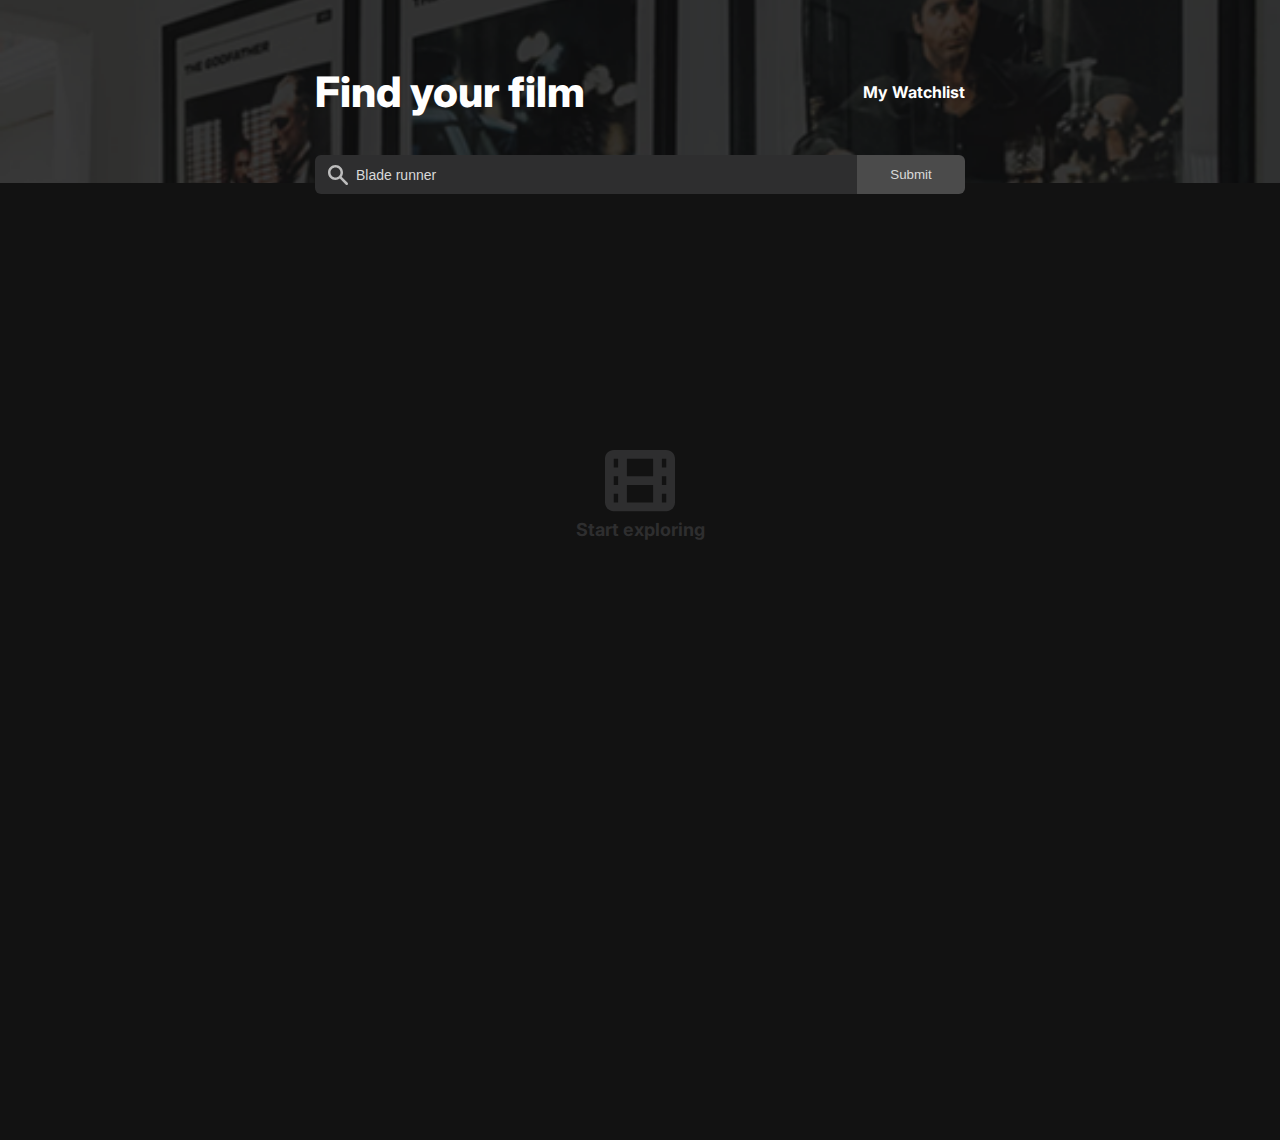
<file: index.html>
<!DOCTYPE html>
<html lang="en">
	<head>
		<meta charset="UTF-8" />
		<meta name="viewport" content="width=device-width, initial-scale=1.0" />

		<title>Movie Watchlist</title>
		<link rel="stylesheet" href="style.css" />
		<link rel="preconnect" href="https://fonts.googleapis.com" />
		<link rel="preconnect" href="https://fonts.gstatic.com" crossorigin />
		<link
			href="https://fonts.googleapis.com/css2?family=Inter:ital,opsz,wght@0,14..32,100..900;1,14..32,100..900&display=swap"
			rel="stylesheet"
		/>
	</head>
	<body>
		<header>
			<div class="header-flex">
				<h1>Find your film</h1>
				<ul>
					<li>
						<a href="watchlist.html" class="watchlist-link">My Watchlist</a>
					</li>
				</ul>
			</div>
		</header>
		<main>
			<form class="search">
				<div class="search-wrap">
					<img src="/images/search.svg" alt="search icon" class="search-icon" />
					<input
						type="search"
						name="searchMovie"
						id="searchMovie"
						placeholder="Blade runner"
					/>
				</div>
				<button class="search-btn" type="submit">Submit</button>
			</form>
			<section class="watchlist">
				<div class="start-exploring">
					<img
						src="/images/movie.svg"
						alt="movie icon"
						class="start-exploring-icon"
					/>
					<h3 class="start-h3">Start exploring</h3>
				</div>
			</section>
		</main>
		<script src="index.js"></script>
	</body>
</html>
</file>
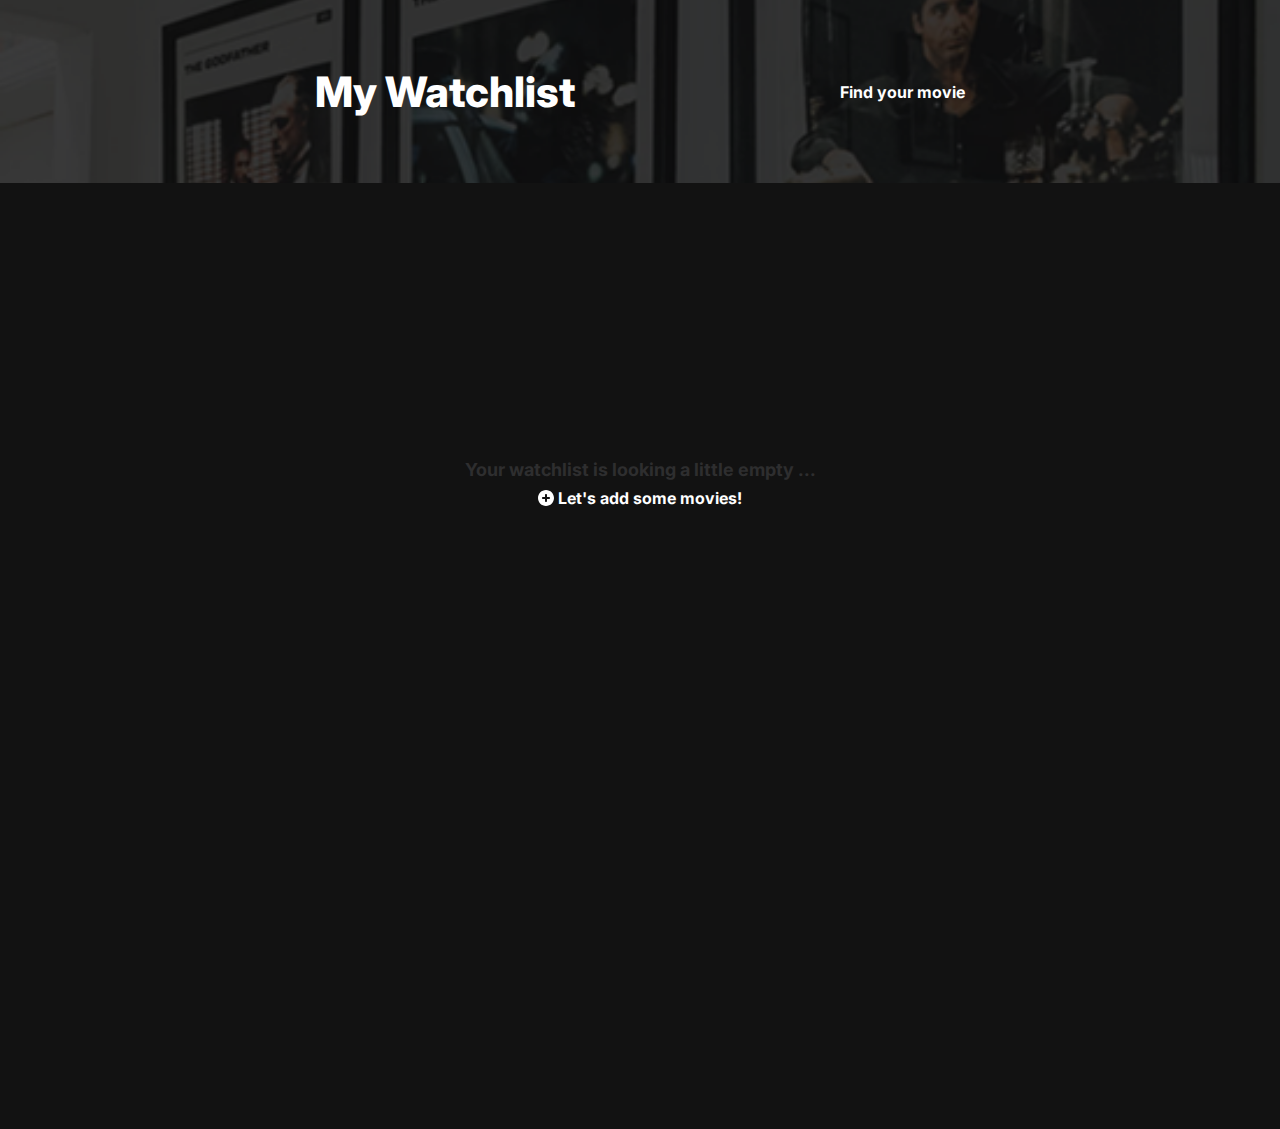
<file: watchlist.html>
<!DOCTYPE html>
<html lang="en">
	<head>
		<meta charset="UTF-8" />
		<meta name="viewport" content="width=device-width, initial-scale=1.0" />

		<title>Movie Watchlist</title>
		<link rel="stylesheet" href="style.css" />
		<link rel="preconnect" href="https://fonts.googleapis.com" />
		<link rel="preconnect" href="https://fonts.gstatic.com" crossorigin />
		<link
			href="https://fonts.googleapis.com/css2?family=Inter:ital,opsz,wght@0,14..32,100..900;1,14..32,100..900&display=swap"
			rel="stylesheet"
		/>
	</head>
	<body>
		<header>
			<div class="header-flex">
				<h1>My Watchlist</h1>
				<ul>
					<li>
						<a href="index.html" class="watchlist-link">Find your movie</a>
					</li>
				</ul>
			</div>
		</header>
		<main>
			<section class="watchlist">
				<div class="start-exploring">
					<h3 class="start-h3">Your watchlist is looking a little empty ...</h3>
					<a href="index.html" class="watchlist-flexing">
						<img src="/images/add.svg" alt="add icon" class="watchlist-btn2" />
						Let's add some movies!
					</a>
				</div>
			</section>
		</main>
		<script src="watchlist.js"></script>
	</body>
</html>
</file>
<file: style.css>
*,
body,
html {
	box-sizing: border-box;
	margin: 0;
	padding: 0;
}
img {
	width: 100%;
}
body {
	font-family: "Inter", sans-serif;
	background-color: #121212;
}

header {
	background-color: #0e0e0e;
	background-image: url(/images/background.png);
	background-position: center;
	background-size: cover;
	background-repeat: no-repeat;
	padding: 5em 2.75em;
	width: 100%;
}
.header-flex {
	display: flex;
	justify-content: space-between;
	align-items: center;
	max-width: 650px;
	margin: 0 auto;
}

h1 {
	font-size: 2.625rem;
	color: #fff;
	letter-spacing: -4.5%;
	font-weight: 800;
	line-height: 23px;
}

ul {
	list-style-type: none;
}
a {
	text-decoration: none;
	color: #fff;
	font-weight: 700;
	line-height: 20px;
}

.search {
	display: flex;
	justify-content: space-between;
	align-items: stretch;
	margin-inline: 2.5rem;
	margin: 0 auto;

	margin-top: -1.75rem;
	max-width: 650px;
}

.search-wrap {
	display: flex;
	width: 100%;
	padding-left: 0.8125rem;
	padding-top: 0.6rem;
	padding-bottom: 0.6rem;
	background-color: #2e2e2f;
	border-top-left-radius: 6px;
	border-bottom-left-radius: 6px;
	gap: 0.5rem;
}

input {
	width: 100%;
	border: none;
	outline: none;
	background-color: #2e2e2f;
	font-size: 0.875rem;
	color: #d9d9d9;
}
input::placeholder,
.search-btn {
	color: #d9d9d9;
}
.search-icon {
	width: 20px;
}
.search-btn {
	background-color: #4b4b4b;
	width: 20%;
	border: none;
	cursor: pointer;
	border-top-right-radius: 6px;
	border-bottom-right-radius: 6px;
}

.watchlist {
	display: flex;
	flex-direction: column;
	align-items: center;
	margin-inline: 2.5rem;
	margin: 0 auto;
	margin-top: 2.85rem;
	gap: 1.625rem;
	min-height: 100vh;
	max-width: 650px;
}
.movie-flex {
	display: flex;
	flex-direction: column;
	gap: 0.5rem;
	padding: 0.9rem 0;
}
.movie {
	display: flex;
	width: 100%;
	color: #fff;
	gap: 1.3rem;
	padding-bottom: 1.25rem;
	border-bottom: 1.5px solid #2c2c2c;
}

.movie-poster {
	width: 100px;
	height: auto;
}
.star-icon {
	width: 15px;
}
.movie-title-flex,
.watchlist-flexing {
	display: flex;
	align-items: center;
	gap: 0.25rem;
}
.movie-title {
	font-size: 1.125rem;
	font-weight: 500;
}

.movie-score {
	font-size: 0.75rem;
}

.movie-info-flex {
	display: flex;
	align-items: center;
	gap: 1.25rem;
	font-size: 0.75rem;
}
.watchlist-btn-flex {
	display: flex;
	align-items: center;
	gap: 0.125rem;
}
.watchlist-btn,
.watchlist-btn2 {
	width: 16px;
}
.watchlist-btn-text {
	font-weight: 400;
}
.movie-description {
	color: #a5a5a5;
	font-size: 0.875rem;
	font-weight: 300;
	line-height: 20px;
}

.start-exploring {
	height: 100vh;
	margin-top: -30%;
	color: #2e2e2f;
	display: flex;
	flex-direction: column;
	align-items: center;
	justify-content: center;
	gap: 0.5rem;
}
.start-exploring-icon {
	width: 70px;
}
.start-h3 {
	font-size: 1.125rem;
	line-height: 20px;
	font-weight: bold;
	color: #2e2e2f;
	text-align: center;
}

.hidden {
	display: none;
}

input[type="search"]::-webkit-search-decoration,
input[type="search"]::-webkit-search-cancel-button,
input[type="search"]::-webkit-search-results-button,
input[type="search"]::-webkit-search-results-decoration {
	display: none;
}
</file>
